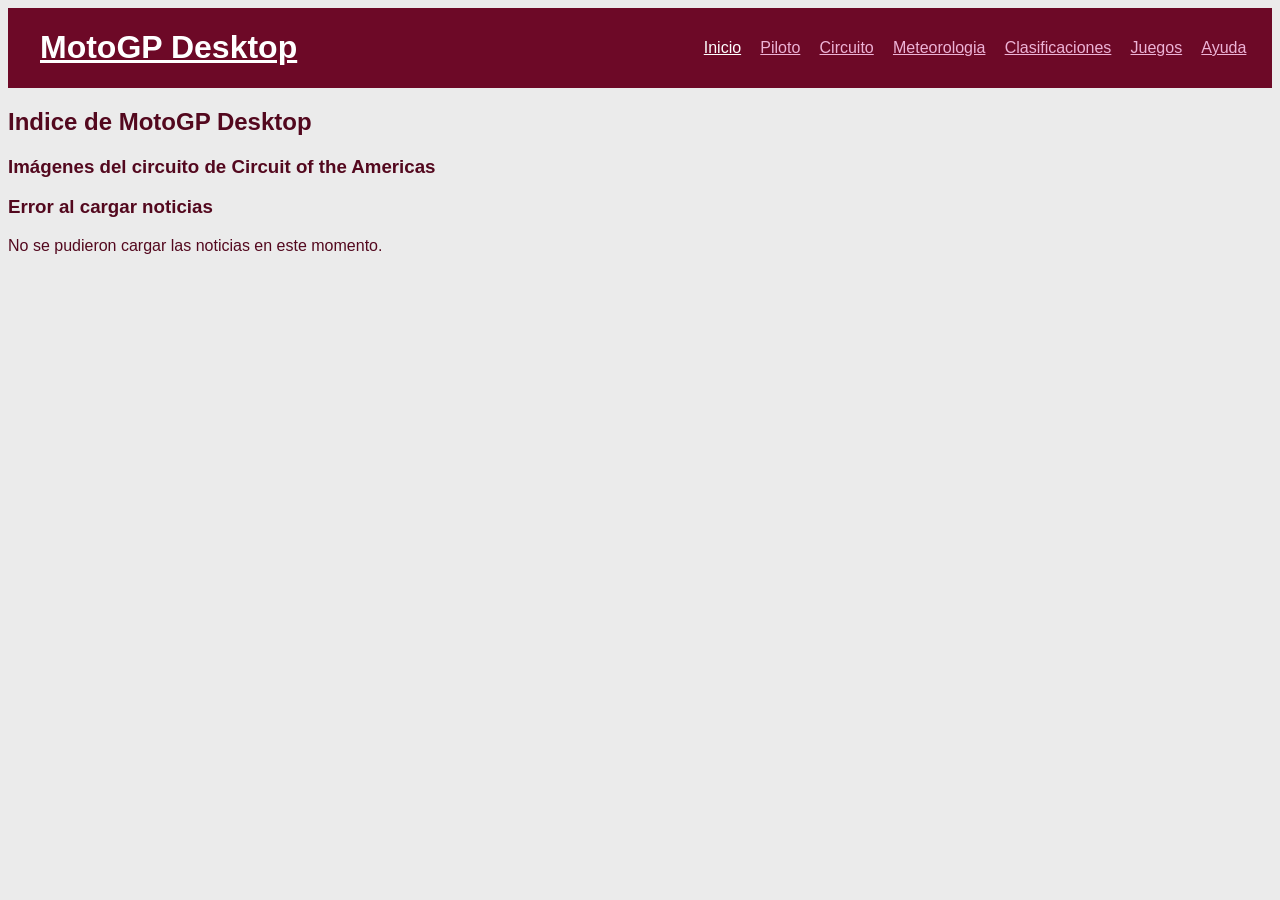
<file: index.html>
<!DOCTYPE HTML>
<html lang="es">
<head>
	<meta name="author" content="Sergio Fernandez-Miranda Longo" />
	<meta name="description" content="Indice de la pagina de MotoGP" />
	<meta name="keywords" content="MotoGP, indice, index" />
	<meta name="viewport" content="width=device-width, initial-scale=1.0" />

	<meta charset="UTF-8" />
	<title>MotoGP-Indice</title>
	<link rel="icon" type="image/x-icon" href="multimedia/favicon.ico"/>
	<link rel="stylesheet" type="text/css" href="estilo/estilo.css" />
	<link rel="stylesheet" type="text/css" href="estilo/layout.css"/>
</head>

<body>
	<header>
		<h1><a href="index.html">MotoGP Desktop</a></h1>
		<nav>
			<a class="highlight" href="index.html">Inicio</a>
			<a href="piloto.html">Piloto</a>
			<a href="circuito.html">Circuito</a>
			<a href="meteorologia.html">Meteorologia</a>
			<a href="clasificaciones.php">Clasificaciones</a>
			<a href="juegos.html">Juegos</a>
			<a href="ayuda.html">Ayuda</a>
		</nav>
	</header>

	<main>
		<h2>Indice de MotoGP Desktop</h2>

		<!-- Carrusel de imágenes -->
		<article>
			<h3>Imágenes del circuito de Circuit of the Americas</h3>
		</article>

		<!-- Sección de noticias -->
		<section>
			<h3>Cargando noticias...</h3>
		</section>
	</main>

	<script src="https://code.jquery.com/jquery-3.7.1.min.js"></script>
	<script src="js/carrusel.js"></script>
	<script src="js/noticias.js"></script>

<script>
	// Carrusel de imágenes
	const carrusel = new Carrusel("Circuit of the Americas");

	carrusel.getFotografias().then(data => {
		carrusel.procesarJSONFotografias(data);
		const article = carrusel.mostrarFotografias();
		document.querySelector("main > article").replaceWith(article);
	}).catch(error => {
		console.error("Error al cargar el carrusel:", error);
	});

	// Noticias sobre MotoGP
	const noticias = new Noticias();

	noticias.buscar()
		.then(data => {
			noticias.procesarInformacion(data);
			const $seccionNoticias = noticias.mostrarNoticias();
			$("main > section").replaceWith($seccionNoticias);
		})
		.catch(error => {
			console.error("Error al cargar noticias:", error);
			$("main > section").html("<h3>Error al cargar noticias</h3><p>No se pudieron cargar las noticias en este momento.</p>");
		});
</script>


</body>
</html>
</file>
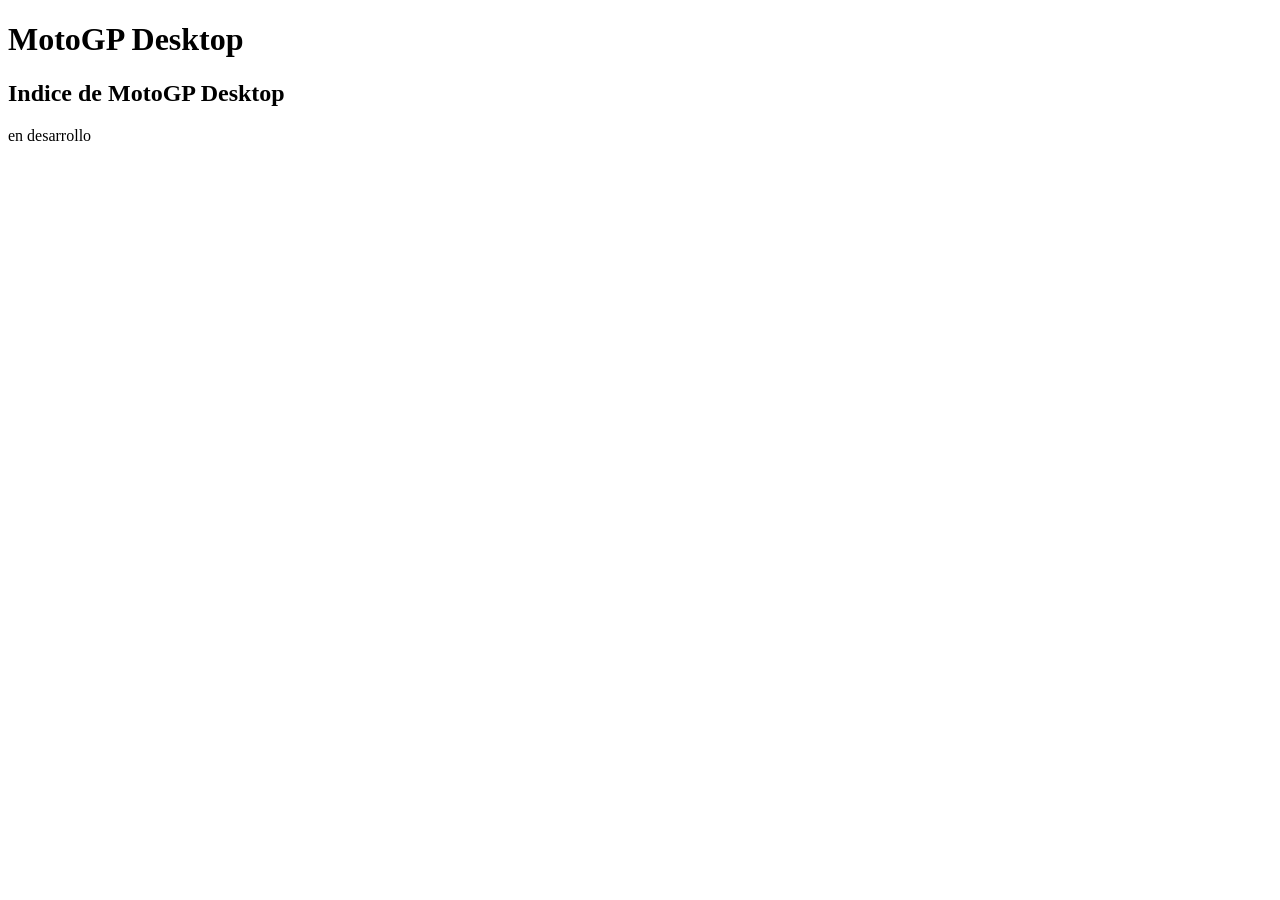
<file: sesion1/index.html>
<!DOCTYPE HTML>

<html lang="es">
<head>
	<meta name ="author" content ="Sergio Fernandez-Miranda Longo" />
	<meta name ="description" content ="Indice de la pagina de MotoGP" />
	<meta name ="keywords" content ="MotoGP, indice, index" />
	<meta name ="viewport" content ="width=device-width, initial-scale=1.0" />


    <!-- Datos que describen el documento -->
    <meta charset="UTF-8" />
    <title>MotoGP-Indice</title>
	<link rel="stylesheet" type="text/css" href="estilo/estilo.css" />
</head>

<body>
    <!-- Datos con el contenidos que aparece en el navegador -->
    <h1>MotoGP Desktop</h1>
	<h2>Indice de MotoGP Desktop</h2>
    <p>en desarrollo </p>
</body>
</html>
</file>
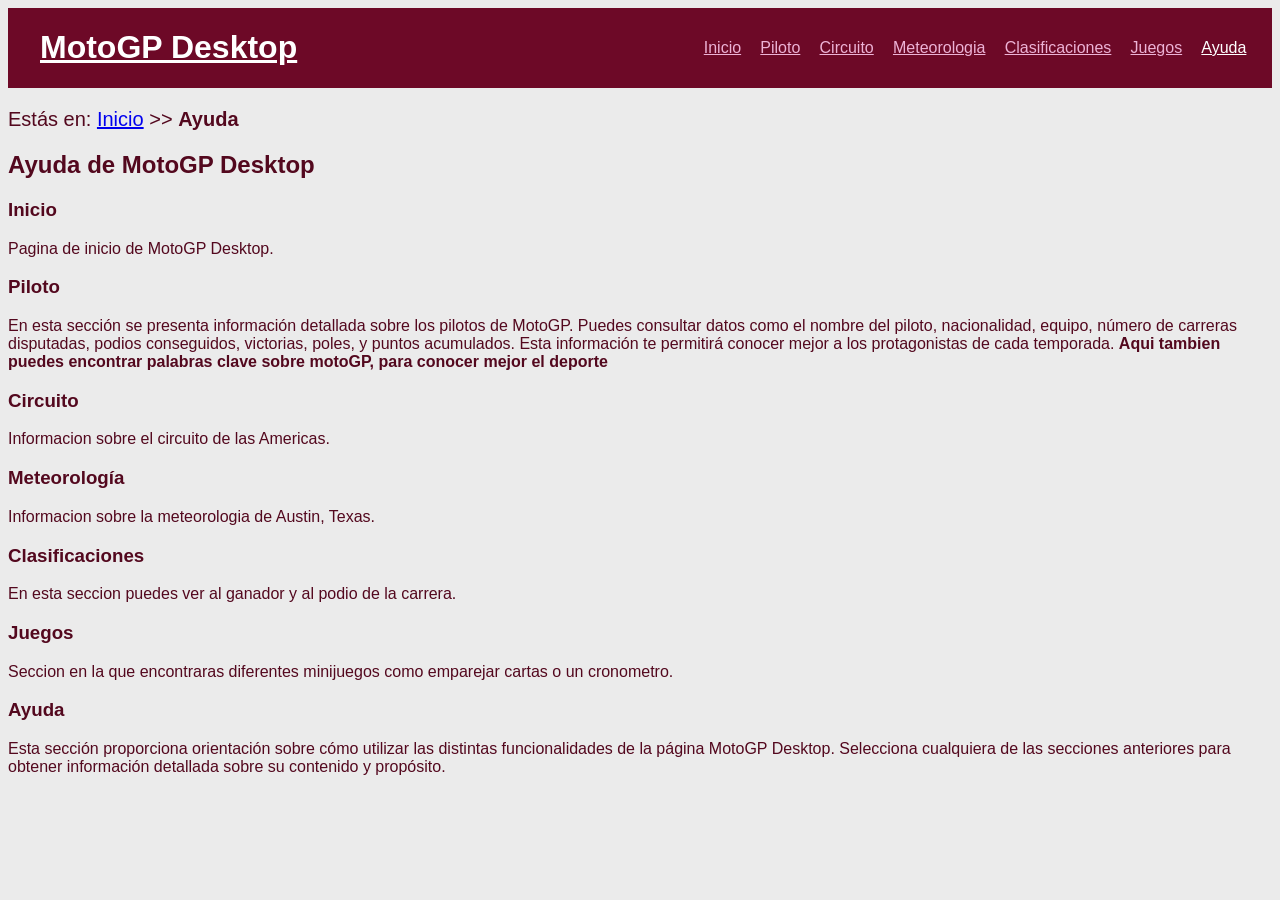
<file: ayuda.html>
<!DOCTYPE HTML>

<html lang="es">
<head>
	<meta name ="author" content ="Sergio Fernandez-Miranda Longo" />
	<meta name ="description" content ="Ayuda de la pagina de MotoGP" />
	<meta name ="keywords" content ="MotoGP, ayuda, help" />
	<meta name ="viewport" content ="width=device-width, initial-scale=1.0" />


    <!-- Datos que describen el documento -->
    <meta charset="UTF-8" />
    <title>MotoGP-Ayuda</title>
	<link rel="icon" type="image/x-icon" href="multimedia/favicon.ico">
	<link rel="stylesheet" type="text/css" href="estilo/estilo.css" />
	<link rel="stylesheet" type="text/css" href="estilo/layout.css"/>
</head>

<body>
    <!-- Datos con el contenidos que aparece en el navegador -->
    <header>
	<h1><a href="index.html">MotoGP Desktop</a></h1>
	
		<nav>
			<a href="index.html" title="Inicio de la pagina de MotoGP">Inicio</a>
			<a href="piloto.html" title="Información del piloto">Piloto</a>
			<a href="circuito.html" title="Información de los circuitos">Circuito</a>
			<a href="meteorologia.html" title="Información del tiempo">Meteorologia</a>
			<a href="clasificaciones.php" title="Información de la clasificacion">Clasificaciones</a>
			<a href="juegos.html" title="Información de los juegos">Juegos</a>
			<a class="highlight" href="ayuda.html" title="Ayuda">Ayuda</a>
		</nav>
	</header>

	<nav>
		<p>Estás en: 
		<a href="index.html">Inicio</a> &gt;&gt;
		<span><strong>Ayuda</strong></span>
		</p>
  	</nav>

	  <main>
		<h2>Ayuda de MotoGP Desktop</h2>

		<section>
			<h3>Inicio</h3>
			<p>Pagina de inicio de MotoGP Desktop.</p>
		</section>

		<section>
			<h3>Piloto</h3>
			<p>En esta sección se presenta información detallada sobre los pilotos de MotoGP. Puedes consultar 
			datos como el nombre del piloto, nacionalidad, equipo, número de carreras disputadas, podios conseguidos, 
			victorias, poles, y puntos acumulados. Esta información te permitirá conocer mejor a los protagonistas 
			de cada temporada. <strong>Aqui tambien puedes encontrar palabras clave sobre motoGP, para conocer mejor
			el deporte</strong>
			</p>
		</section>

		<section>
			<h3>Circuito</h3>
			<p>Informacion sobre el circuito de las Americas.</p>
		</section>

		<section>
			<h3>Meteorología</h3>
			<p>Informacion sobre la meteorologia de Austin, Texas.</p>
		</section>

		<section>
			<h3>Clasificaciones</h3>
			<p>En esta seccion puedes ver al ganador y al podio de la carrera.</p>
		</section>

		<section>
			<h3>Juegos</h3>
			<p>Seccion en la que encontraras diferentes minijuegos como emparejar cartas o un cronometro.</p>
		</section>

		<section>
			<h3>Ayuda</h3>
			<p>Esta sección proporciona orientación sobre cómo utilizar las distintas funcionalidades de la página MotoGP Desktop. 
			Selecciona cualquiera de las secciones anteriores para obtener información detallada sobre su contenido y propósito.</p>
		</section>
	</main>
</body>
</html>
</file>
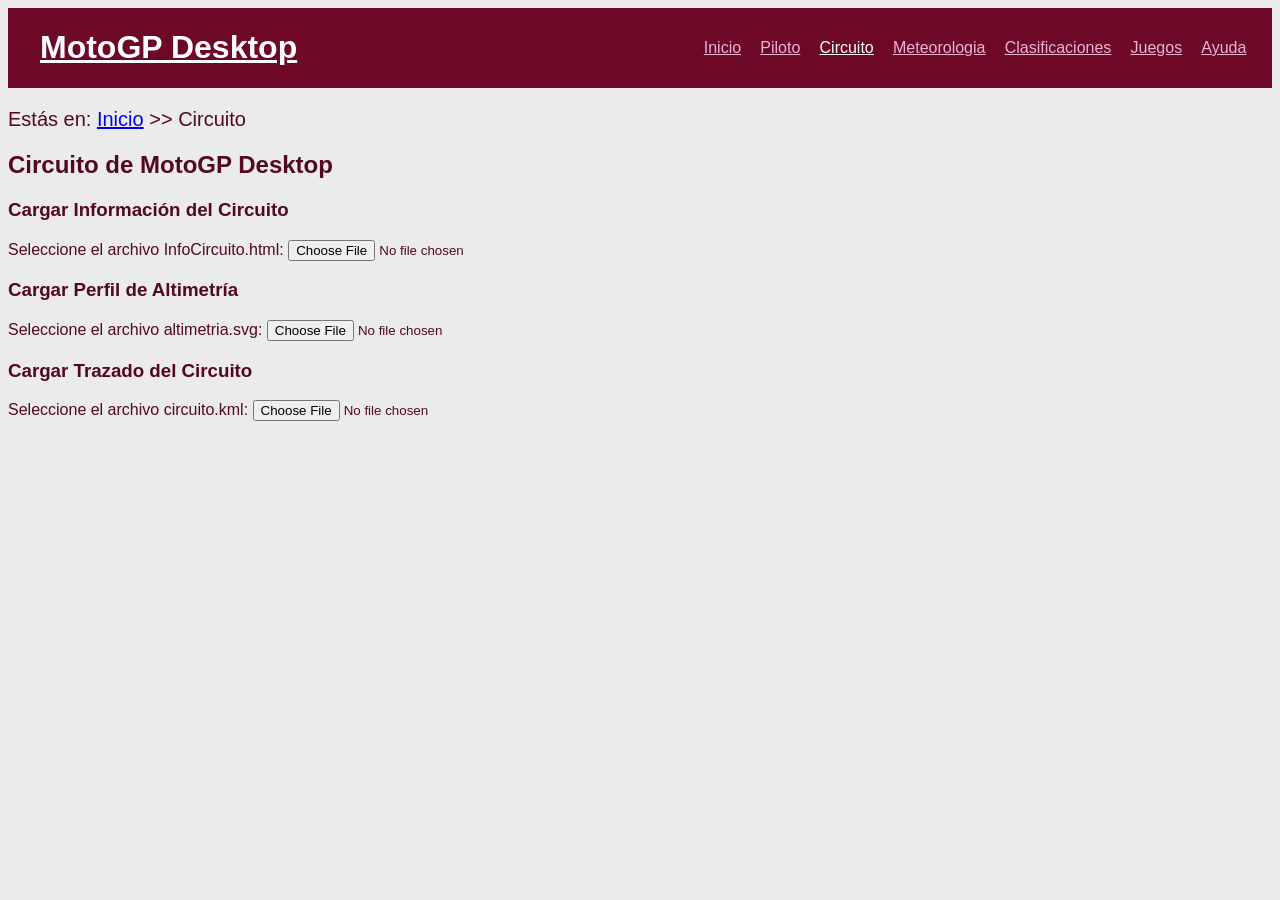
<file: circuito.html>
<!DOCTYPE html>
<html lang="es">
<head>
	<meta charset="UTF-8" />
	<meta name="author" content="Sergio Fernandez-Miranda Longo" />
	<meta name="description" content="Circuitos de la pagina de MotoGP" />
	<meta name="keywords" content="MotoGP, circuitos, circuits" />
	<meta name="viewport" content="width=device-width, initial-scale=1.0" />
	<title>MotoGP-Circuito</title>
	<link rel="icon" type="image/x-icon" href="multimedia/favicon.ico" />
	<link rel="stylesheet" type="text/css" href="estilo/estilo.css" />
	<link rel="stylesheet" type="text/css" href="estilo/layout.css" />
	<link href="https://api.mapbox.com/mapbox-gl-js/v3.0.1/mapbox-gl.css" rel="stylesheet" />
	<script src="https://api.mapbox.com/mapbox-gl-js/v3.0.1/mapbox-gl.js"></script>
	<script src="js/circuito.js"></script>
</head>

<body>
	<header>
		<h1><a href="index.html">MotoGP Desktop</a></h1>
		
		<nav>
			<a href="index.html" title="Inicio de la pagina de MotoGP">Inicio</a>
			<a href="piloto.html" title="Información del piloto">Piloto</a>
			<a class="highlight" href="circuito.html" title="Información de los circuitos">Circuito</a>
			<a href="meteorologia.html" title="Información del tiempo">Meteorologia</a>
			<a href="clasificaciones.php" title="Información de la clasificacion">Clasificaciones</a>
			<a href="juegos.html" title="Información de los juegos">Juegos</a>
			<a href="ayuda.html" title="Ayuda">Ayuda</a>
		</nav>
	</header>

	<nav>
		<p>Estás en: 
		<a href="index.html">Inicio</a> &gt;&gt;
		<span>Circuito</span>
		</p>
	</nav>

	<main>
		<h2>Circuito de MotoGP Desktop</h2>
		
	</main>
</body>
</html>
</file>
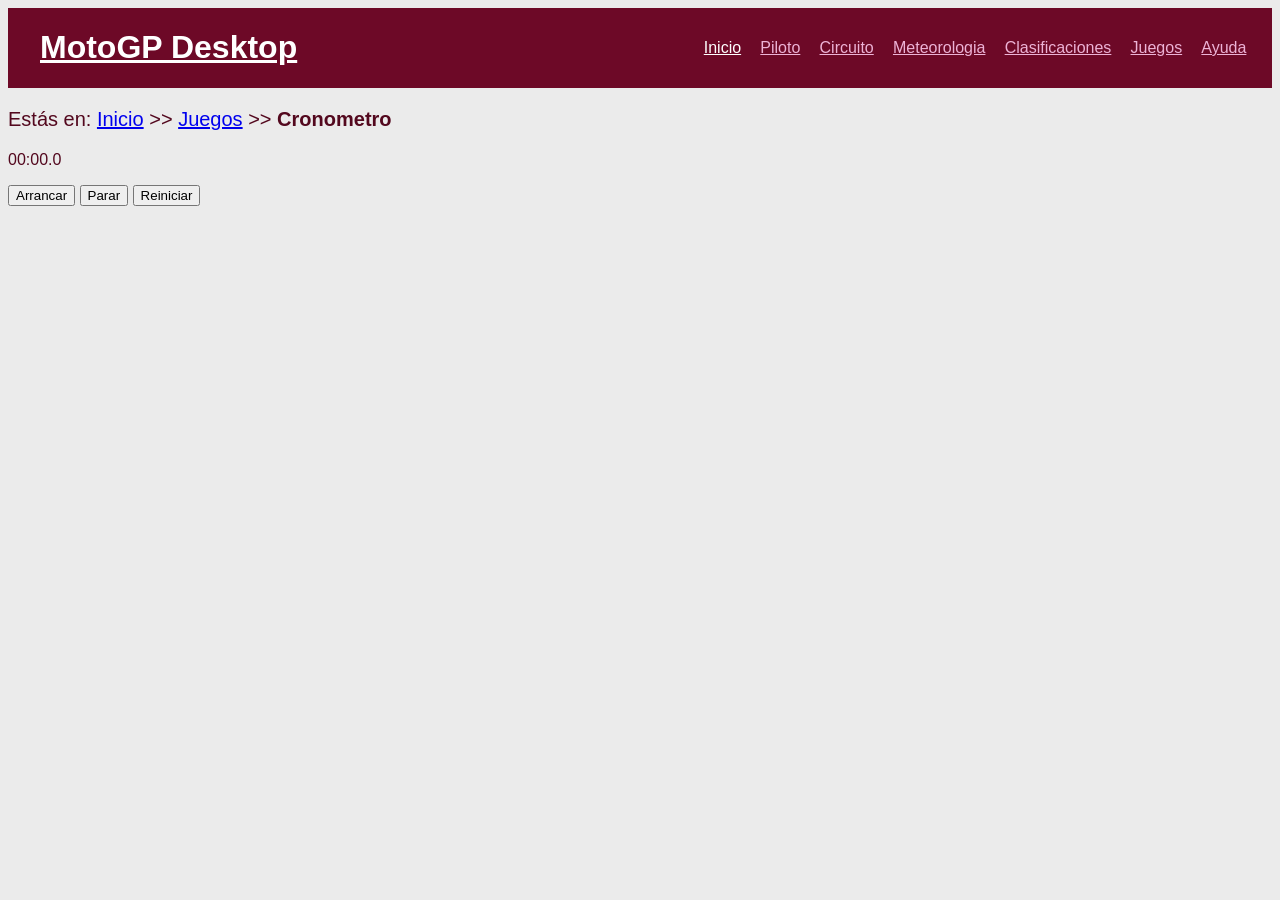
<file: cronometro.html>
<!DOCTYPE HTML>

<html lang="es">
<head>
	<meta name ="author" content ="Sergio Fernandez-Miranda Longo" />
	<meta name ="description" content ="Indice de la pagina de MotoGP" />
	<meta name ="keywords" content ="MotoGP, indice, index" />
	<meta name ="viewport" content ="width=device-width, initial-scale=1.0" />


    <!-- Datos que describen el documento -->
    <meta charset="UTF-8" />
    <title>MotoGP-Indice</title>
	<link rel="icon" type="image/x-icon" href="multimedia/favicon.ico"/>
	<link rel="stylesheet" type="text/css" href="estilo/estilo.css" />
	<link rel="stylesheet" type="text/css" href="estilo/layout.css"/>

    <script src="js/cronometro.js"></script>
</head>

<body>
    <!-- Datos con el contenidos que aparece en el navegador -->
	 <header>
    <h1><a href="index.html">MotoGP Desktop</a></h1>
		<nav>
			<a class="highlight" href="index.html" title="Inicio de la pagina de MotoGP">Inicio</a>
			<a href="piloto.html" title="Información del piloto">Piloto</a>
			<a href="circuito.html" title="Información de los circuitos">Circuito</a>
			<a href="meteorologia.html" title="Información del tiempo">Meteorologia</a>
			<a href="clasificaciones.php" title="Información de la clasificacion">Clasificaciones</a>
			<a href="juegos.html" title="Información de los juegos">Juegos</a>
			<a href="ayuda.html" title="Ayuda">Ayuda</a>
		</nav>
	</header>

    <nav>
		<p>Estás en: 
		<a href="index.html">Inicio</a> &gt;&gt;
        <a href="juegos.html">Juegos</a> &gt;&gt;
		<span><strong>Cronometro</strong></span>
		</p>
  	</nav>

    <main>
        <p>00:00.0</p>

        <button onclick="cronometro.arrancar()">Arrancar</button>
		<button onclick="cronometro.parar()">Parar</button>
		<button onclick="cronometro.reiniciar()">Reiniciar</button>
    </main>

    <script>
		
		const cronometro = new Cronometro();

    </script>
</body>

</html>
</file>
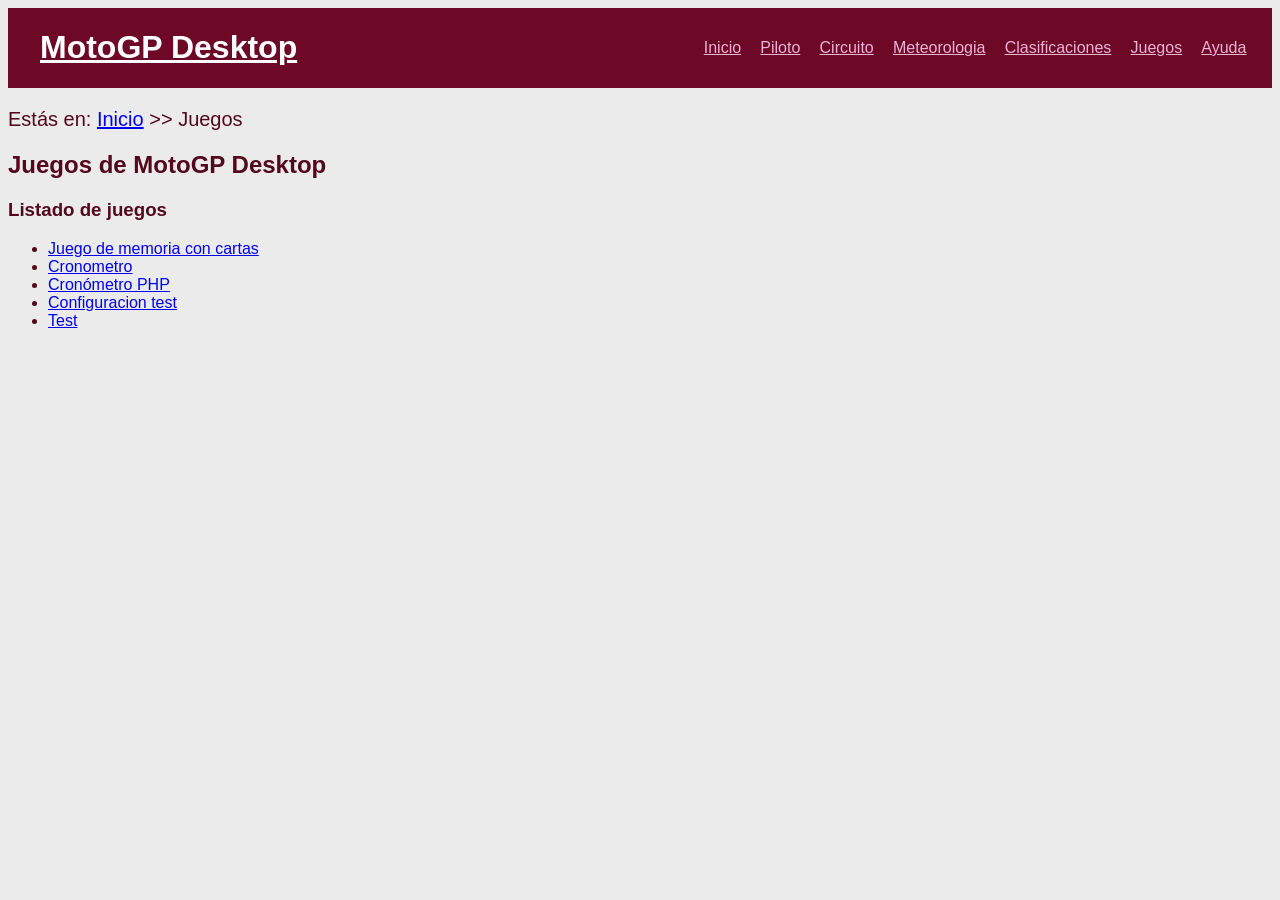
<file: juegos.html>
<!DOCTYPE HTML>

<html lang="es">
<head>
	<meta name="author" content="Sergio Fernandez-Miranda Longo" />
	<meta name="description" content="Juegos de la pagina de MotoGP" />
	<meta name="keywords" content="MotoGP, juegos, games" />
	<meta name="viewport" content="width=device-width, initial-scale=1.0" />

    <!-- Datos que describen el documento -->
    <meta charset="UTF-8" />
    <title>MotoGP-Juegos</title>
	<link rel="icon" type="image/x-icon" href="multimedia/favicon.ico" />
	<link rel="stylesheet" type="text/css" href="estilo/estilo.css" />
	<link rel="stylesheet" type="text/css" href="estilo/layout.css" />
</head>

<body>
    <!-- Datos con el contenidos que aparece en el navegador -->
	<header>
		<h1><a href="index.html">MotoGP Desktop</a></h1>
		<nav>
			<a href="index.html" title="Inicio de la pagina de MotoGP">Inicio</a>
			<a href="piloto.html" title="Información del piloto">Piloto</a>
			<a href="circuito.html" title="Información de los circuitos">Circuito</a>
			<a href="meteorologia.html" title="Información del tiempo">Meteorologia</a>
			<a href="clasificaciones.php" title="Información de la clasificacion">Clasificaciones</a>
			<a href="juegos.html" title="Información de los juegos">Juegos</a>
			<a href="ayuda.html" title="Ayuda">Ayuda</a>
		</nav>
	</header>

	<nav>
		<p>Estás en: 
			<a href="index.html">Inicio</a> &gt;&gt;
			<span>Juegos</span>
		</p>
	</nav>

	<h2>Juegos de MotoGP Desktop</h2>
	<section>
		<h3>Listado de juegos</h3>
		<ul>
			<li><a href="memoria.html" title="Juego de memoria con cartas">Juego de memoria con cartas</a></li>
			<li><a href="cronometro.html" title="Cronometro">Cronometro</a></li>
			<li><a href="cronometroPage.php" title="Cronometro PHP">Cronómetro PHP</a></li>
			<li><a href="php/configuracionTest.php" title="Configuracion test">Configuracion test</a></li>
			<li><a href="php/pruebaUsabilidad.php" target="_blank" title="Test de usabilidad">Test</a></li>
		</ul>
	</section>

</body>
</html>
</file>
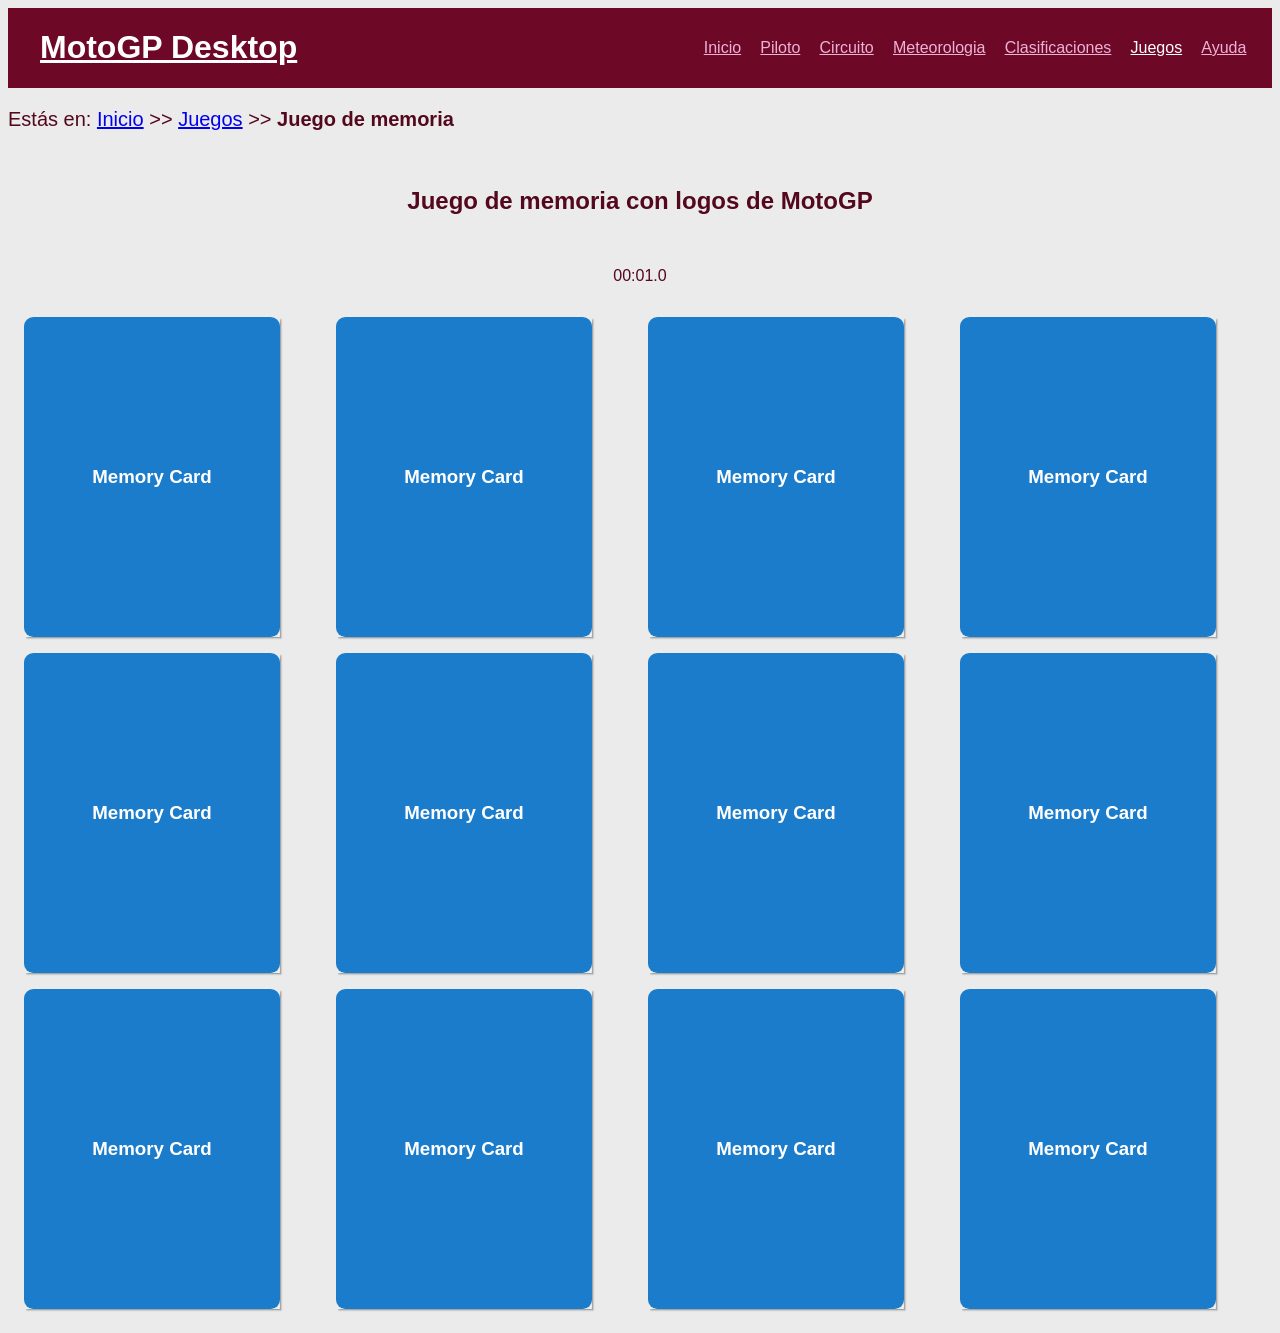
<file: memoria.html>
<!DOCTYPE html>
<html lang="es">
<head>
	<meta name="author" content="Sergio Fernandez-Miranda Longo" />
	<meta name="description" content="Juegos de la pagina de MotoGP" />
	<meta name="keywords" content="MotoGP, juegos, games" />
	<meta name="viewport" content="width=device-width, initial-scale=1.0" />

    <meta charset="UTF-8" />
    <title>MotoGP-Juegos</title>
	<link rel="icon" type="image/x-icon" href="multimedia/favicon.ico">
	<link rel="stylesheet" type="text/css" href="estilo/estilo.css" />
	<link rel="stylesheet" type="text/css" href="estilo/layout.css"/>
    <link rel="stylesheet" type="text/css" href="estilo/cards.css"/>
	<link rel="stylesheet" type="text/css" href="estilo/layout-cards.css" />
</head>

<body>
	 <header>
        <h1><a href="index.html">MotoGP Desktop</a></h1>
            <nav>
                <a href="index.html" title="Inicio de la pagina de MotoGP">Inicio</a>
                <a href="piloto.html" title="Información del piloto">Piloto</a>
                <a href="circuito.html" title="Información de los circuitos">Circuito</a>
                <a href="meteorologia.html" title="Información del tiempo">Meteorologia</a>
                <a href="clasificaciones.php" title="Información de la clasificacion">Clasificaciones</a>
                <a class="highlight" href="juegos.html" title="Información de los juegos">Juegos</a>
                <a href="ayuda.html" title="Ayuda">Ayuda</a>
            </nav>
    </header>

    <nav>
		<p>Estás en: 
		<a href="index.html">Inicio</a> &gt;&gt;
        <a href="juegos.html">Juegos</a> &gt;&gt;
		<span><strong>Juego de memoria</strong></span>
		</p>
  	</nav>

   <main>
        <h2>Juego de memoria con logos de MotoGP</h2>

        <p>00:00.0</p>

        <!-- Honda (x2) -->
        <article>
            <h3 lang="en">Memory Card</h3>
            <img src="multimedia/logos/honda.svg" alt="Logo-Honda">
        </article>
        <article>
            <h3 lang="en">Memory Card</h3>
            <img src="multimedia/logos/honda.svg" alt="Logo-Honda">
        </article>

        <!-- Yamaha (x2) -->
        <article>
            <h3 lang="en">Memory Card</h3>
            <img src="multimedia/logos/yamaha.svg" alt="Logo-Yamaha">
        </article>
        <article>
            <h3 lang="en">Memory Card</h3>
            <img src="multimedia/logos/yamaha.svg" alt="Logo-Yamaha">
        </article>

        <!-- Ducati (x2) -->
        <article>
            <h3 lang="en">Memory Card</h3>
            <img src="multimedia/logos/ducati.svg" alt="Logo-Ducati">
        </article>
        <article>
            <h3 lang="en">Memory Card</h3>
            <img src="multimedia/logos/ducati.svg" alt="Logo-Ducati">
        </article>

        <!-- KTM (x2) -->
        <article>
            <h3 lang="en">Memory Card</h3>
            <img src="multimedia/logos/ktm.svg" alt="Logo-KTM">
        </article>
        <article>
            <h3 lang="en">Memory Card</h3>
            <img src="multimedia/logos/ktm.svg" alt="Logo-KTM">
        </article>

        <!-- Aprilia (x2) -->
        <article>
            <h3 lang="en">Memory Card</h3>
            <img src="multimedia/logos/aprilia.svg" alt="Logo-Aprilia">
        </article>
        <article>
            <h3 lang="en">Memory Card</h3>
            <img src="multimedia/logos/aprilia.svg" alt="Logo-Aprilia">
        </article>

        <!-- MotoGP (x2) -->
        <article>
            <h3 lang="en">Memory Card</h3>
            <img src="multimedia/logos/motogp.svg" alt="Logo-MotoGP">
        </article>
        <article>
            <h3 lang="en">Memory Card</h3>
            <img src="multimedia/logos/motogp.svg" alt="Logo-MotoGP">
        </article>

    </main>

    <script src="js/cronometro.js"></script>
    <script src="js/memoria.js"></script>
   
</body>
</html>
</file>
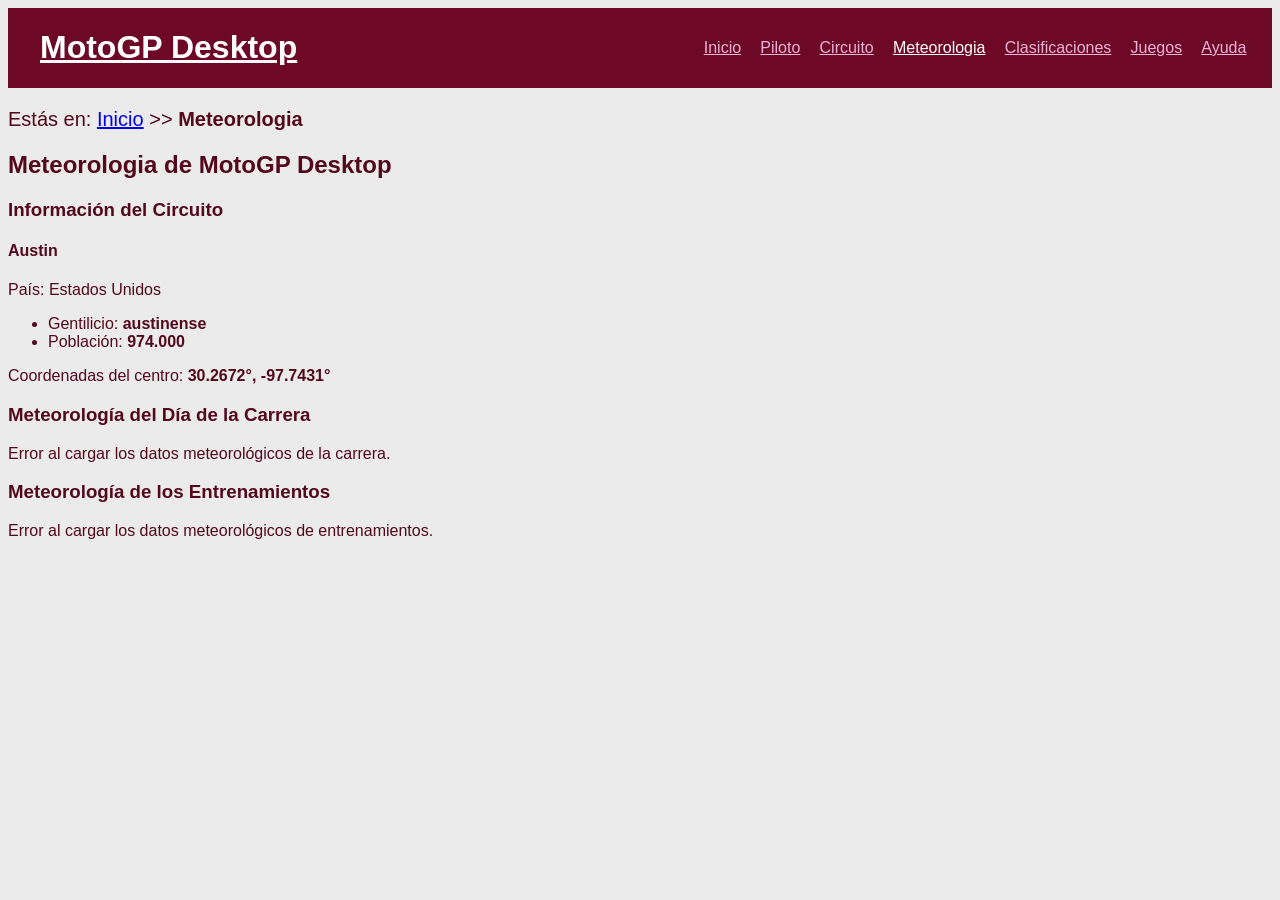
<file: meteorologia.html>
<!DOCTYPE HTML>

<html lang="es">
<head>

	<meta name="author" content="Sergio Fernandez-Miranda Longo" />
	<meta name="description" content="Meteorologia de la pagina de MotoGP" />
	<meta name="keywords" content="MotoGP, meteorologia, meteorology" />
	<meta name="viewport" content="width=device-width, initial-scale=1.0" />

    <!-- Datos que describen el documento -->
    <meta charset="UTF-8" />
    <title>MotoGP-Meteorologia</title>
	<link rel="icon" type="image/x-icon" href="multimedia/favicon.ico" />
	<link rel="stylesheet" type="text/css" href="estilo/estilo.css" />
	<link rel="stylesheet" type="text/css" href="estilo/layout.css" />

	<!-- jQuery Core 3.7.1 (Tarea 2) -->
	<script src="https://code.jquery.com/jquery-3.7.1.min.js"></script>
	<script src="js/ciudad.js"></script>
</head>

<body>
    <!-- Datos con el contenidos que aparece en el navegador -->
	<header>
    	<h1><a href="index.html">MotoGP Desktop</a></h1>
		<nav>
			<a href="index.html" title="Inicio de la pagina de MotoGP">Inicio</a>
			<a href="piloto.html" title="Información del piloto">Piloto</a>
			<a href="circuito.html" title="Información de los circuitos">Circuito</a>
			<a class="highlight" href="meteorologia.html" title="Información del tiempo">Meteorologia</a>
			<a href="clasificaciones.php" title="Información de la clasificacion">Clasificaciones</a>
			<a href="juegos.html" title="Información de los juegos">Juegos</a>
			<a href="ayuda.html" title="Ayuda">Ayuda</a>
		</nav>
	</header>

	<nav>
		<p>Estás en: 
		<a href="index.html">Inicio</a> &gt;&gt;
		<span><strong>Meteorologia</strong></span>
		</p>
  	</nav>
	
	<main>
		<h2>Meteorologia de MotoGP Desktop</h2>

		<!-- Contenedor para información de la ciudad -->
		<section>
			<h3>Información del Circuito</h3>
		</section>

		<!-- Contenedor para datos meteorológicos de la carrera -->
		<section>
			<h3>Meteorología del Día de la Carrera</h3>
		</section>

		<!-- Contenedor para datos meteorológicos de entrenamientos -->
		<section>
			<h3>Meteorología de los Entrenamientos</h3>
		</section>
	</main>
	
	<script>
		const ciudad = new Ciudad("Austin", "Estados Unidos", "austinense");
		ciudad.establecerSecundarios(974000, 30.2672, -97.7431);
	
		// Crear la información de la ciudad usando jQuery
		const $article = $("<article></article>");
	
		const $h4 = $("<h4></h4>").text(ciudad.getNombre());
		$article.append($h4);
	
		const $pPais = $("<p></p>").html("País: " + ciudad.getPais());
		$article.append($pPais);
	
		$article.append(ciudad.infoSecundariaHTML());
		$article.append(ciudad.escribirCoordenadas());
	
		$("main > section:first-of-type").append($article);

		// Obtener datos meteorológicos de la carrera
		// Fecha de ejemplo: GP de las Américas 2024
		ciudad.getMeteorologiaCarrera();

		// Obtener datos meteorológicos de entrenamientos
		// 3 días previos a la carrera
		ciudad.getMeteorologiaEntrenos("2025-03-27", "2025-03-29");
	</script>

	<noscript>
		<p><em>Necesitas activar JavaScript para ver la información de la ciudad.</em></p>
	</noscript>


</body>
</html>
</file>
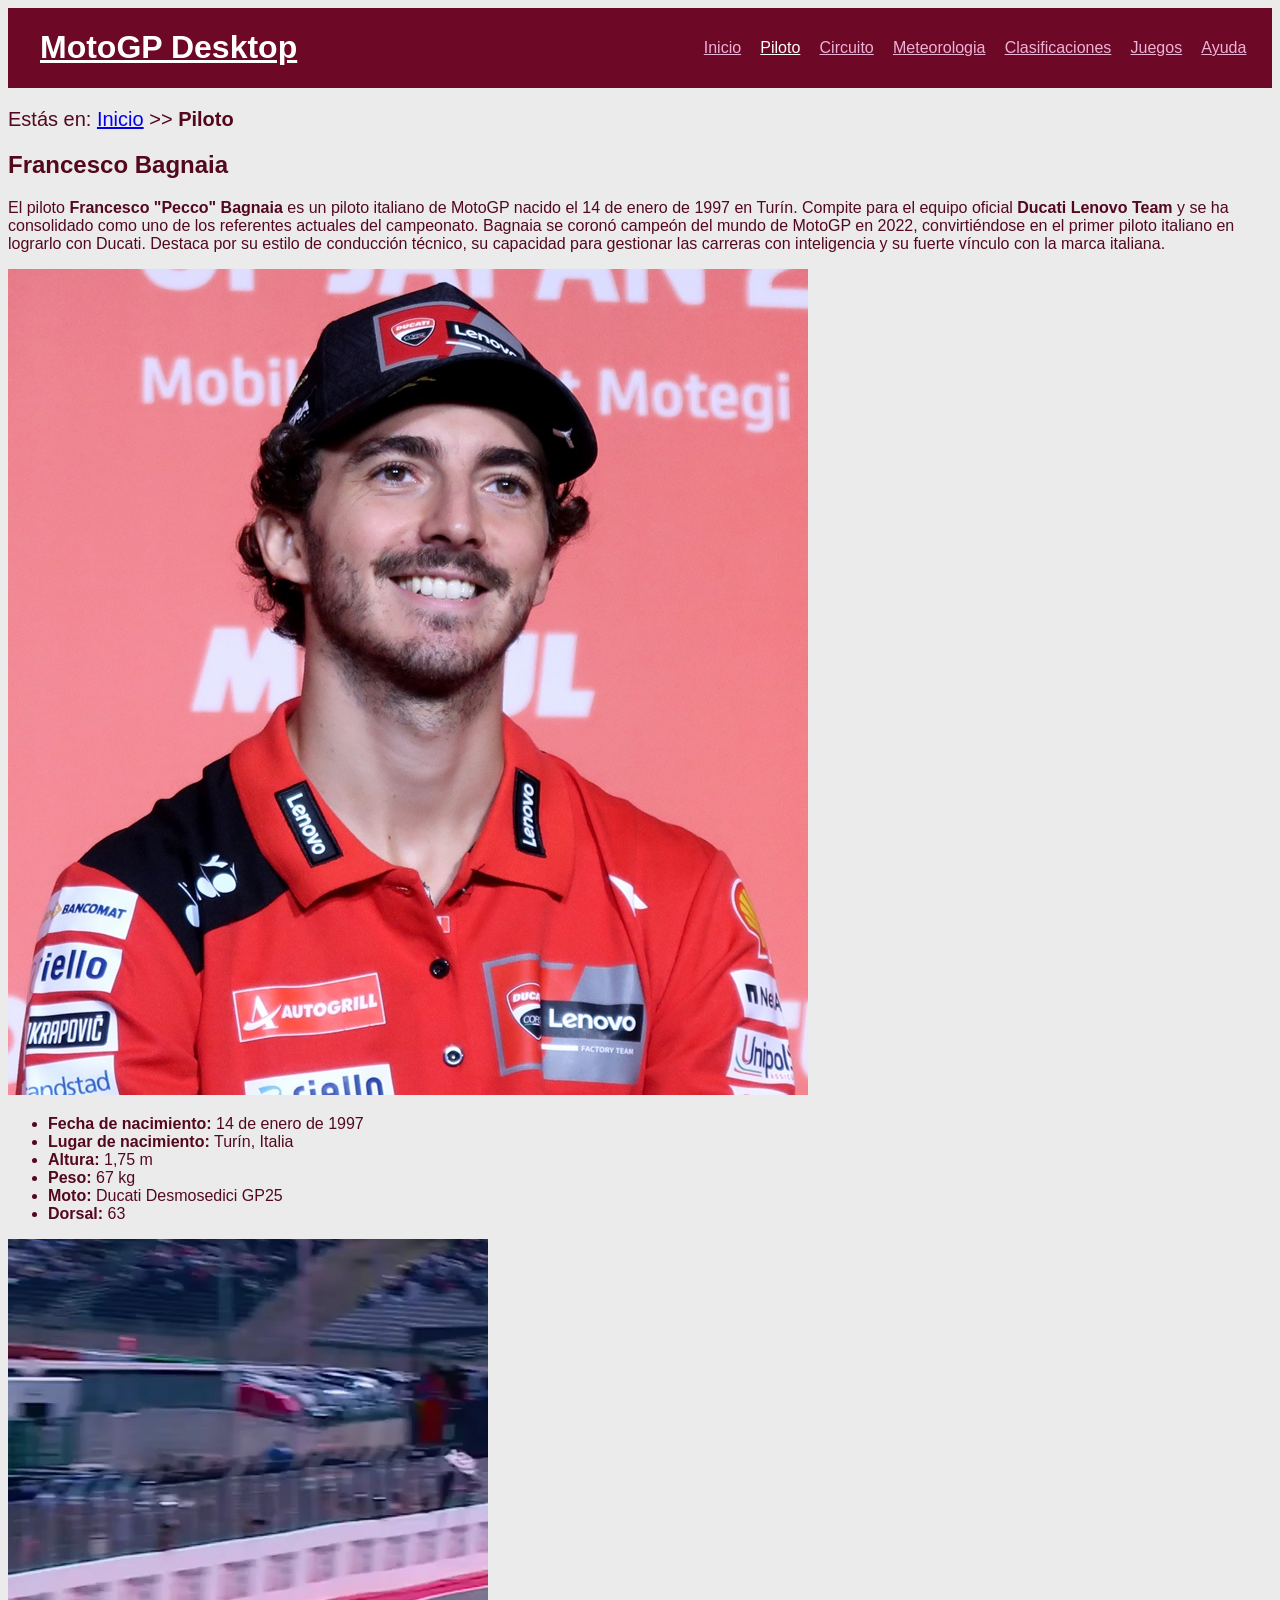
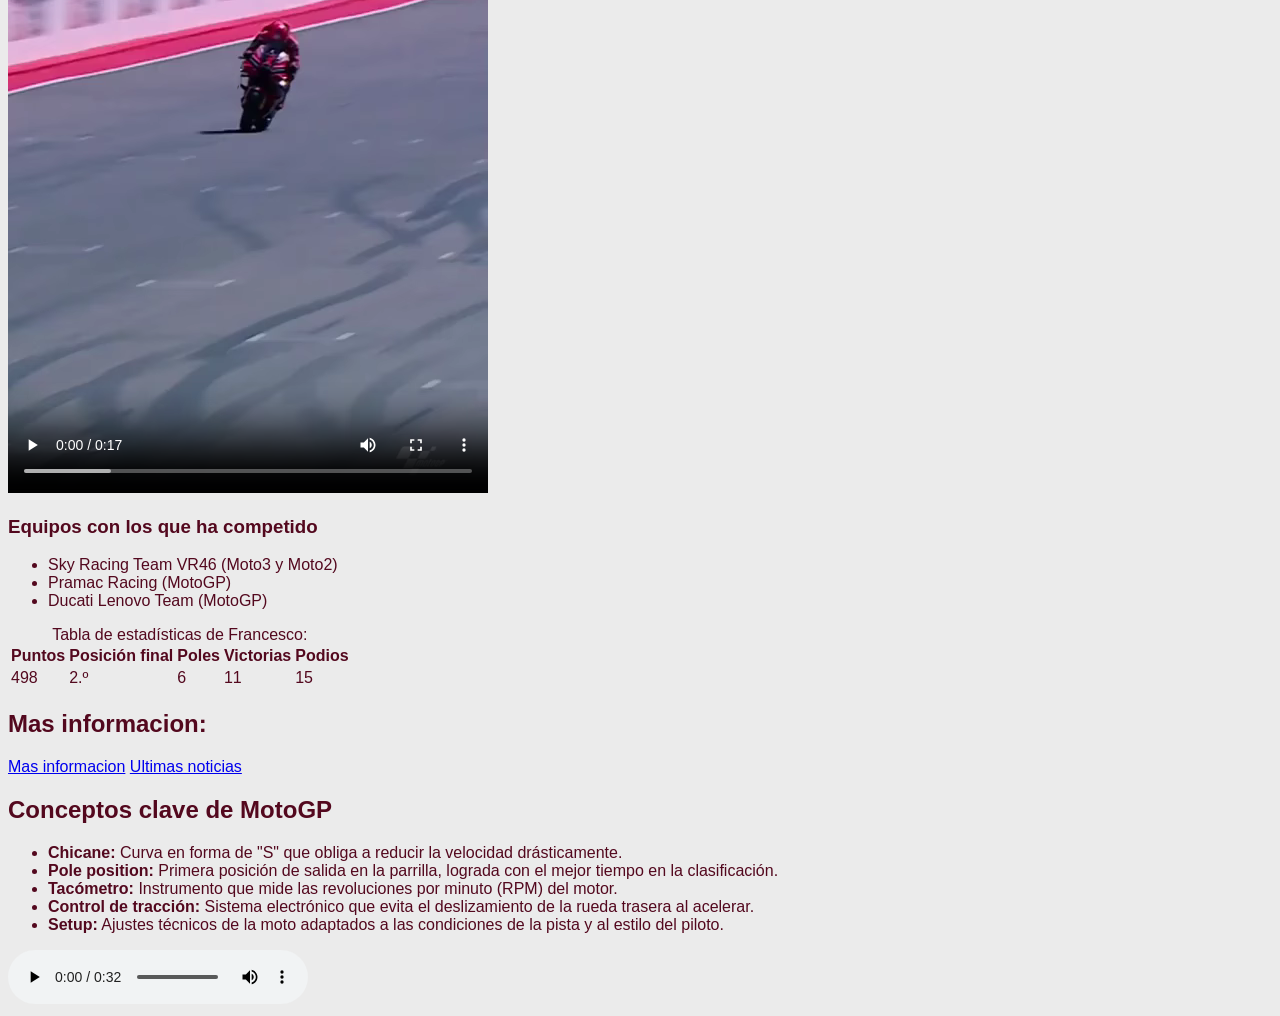
<file: piloto.html>
<!DOCTYPE HTML>

<html lang="es">
<head>
	<meta name ="author" content ="Sergio Fernandez-Miranda Longo" />
	<meta name ="description" content ="documento con la información de uno 
	de los pilotos participantes en el mundial MotoGP de 2025" />
	<meta name ="keywords" content ="MotoGP, piloto, pilot, pilotos, pilots" />
	<meta name ="viewport" content ="width=device-width, initial-scale=1.0" />


    <!-- Datos que describen el documento -->
    <meta charset="UTF-8" />
    <title>MotoGP-Piloto</title>
	<link rel="icon" type="image/x-icon" href="multimedia/favicon.ico">
	<link rel="stylesheet" type="text/css" href="estilo/estilo.css" />
	<link rel="stylesheet" type="text/css" href="estilo/layout.css"/>
</head>

<body>
	<!-- Codigo = 302282 modulo 22 = 2 + 1 = 3 Francesco Bagnaia -->
    <!-- Datos de Francesco -->
	<header>
    	<h1><a href="index.html">MotoGP Desktop</a></h1>
		<nav>
			<a href="index.html" title="Inicio de la pagina de MotoGP">Inicio</a>
			<a class="highlight" href="piloto.html" title="Información del piloto">Piloto</a>
			<a href="circuito.html" title="Información de los circuitos">Circuito</a>
			<a href="meteorologia.html" title="Información del tiempo">Meteorologia</a>
			<a href="clasificaciones.php" title="Información de la clasificacion">Clasificaciones</a>
			<a href="juegos.html" title="Información de los juegos">Juegos</a>
			<a href="ayuda.html" title="Ayuda">Ayuda</a>
		</nav>
	</header>

	<nav>
		<p>Estás en: 
		<a href="index.html">Inicio</a> &gt;&gt;
		<span><strong>Piloto</strong></span>
		</p>
  	</nav>

	<section>
	<h2>Francesco Bagnaia</h2>
	<p>
		El piloto <strong>Francesco "Pecco" Bagnaia</strong> es un piloto italiano de MotoGP nacido el 14 de enero de 1997 en Turín. 
		Compite para el equipo oficial <strong>Ducati Lenovo Team </strong> y se ha consolidado como uno de los referentes actuales del campeonato. 
		Bagnaia se coronó campeón del mundo de MotoGP en 2022, convirtiéndose en el primer piloto italiano en lograrlo con Ducati. 
		Destaca por su estilo de conducción técnico, su capacidad para gestionar las carreras con inteligencia y su fuerte vínculo con la marca italiana.
	</p>

	<picture>
		<source srcset="multimedia/francesco250.jpg" media="(max-width: 465px)">
		<source srcset="multimedia/francesco400.jpg" media="(max-width: 799px)">
		<source srcset="multimedia/francesco800x826.jpg">
		<img src="multimedia/francesco800x826.jpg" alt="Francesco Bagnaia">
	</picture>

	<ul>
		<li><strong>Fecha de nacimiento:</strong> 14 de enero de 1997</li>
		<li><strong>Lugar de nacimiento:</strong> Turín, Italia</li>
		<li><strong>Altura:</strong> 1,75 m</li>
		<li><strong>Peso:</strong> 67 kg</li>
		<li><strong>Moto:</strong> Ducati Desmosedici GP25</li>
		<li><strong>Dorsal:</strong> 63</li>
	</ul>

	<script>
		function fallback(video) {
		  // replace <video> with its contents
		  while (video.hasChildNodes()) {
			if (video.firstChild instanceof HTMLSourceElement)
			  video.removeChild(video.firstChild);
			else
			  video.parentNode.insertBefore(video.firstChild, video);
		  }
		  video.parentNode.removeChild(video);
		}
	   </script>
	   <video controls autoplay>
		<source src='multimedia/video_piloto_mp4.mp4' type='video/mp4; codecs="avc1.42E01E, mp4a.40.2"'>
		<source src='multimedia/video_piloto_webm.webm' type='video/webm; codecs="opus, vorbis"'
				onerror="fallback(parentNode)">
		
	   </video>

	<!-- Lista de equipos con los que ha competido -->
	<h3>Equipos con los que ha competido</h3>
	<ul>
		<li>Sky Racing Team VR46 (Moto3 y Moto2)</li>
		<li>Pramac Racing (MotoGP)</li>
		<li>Ducati Lenovo Team (MotoGP)</li>
	</ul>
	
	
	<!--Tabla de puntos obtenidos, posicion final, poles, victorias y podios-->
	<!--Tabla de puntos obtenidos, posicion final, poles, victorias y podios-->
	<table id="estadisticas">
  	<caption>Tabla de estadísticas de Francesco:</caption>
  	<thead>
    	<tr>
		<th id="puntos" scope="col">Puntos</th>
		<th id="posicion" scope="col">Posición final</th>
		<th id="poles" scope="col">Poles</th>
		<th id="victorias" scope="col">Victorias</th>
		<th id="podios" scope="col">Podios</th>
		</tr>
	</thead>
	<tbody>
		<tr>
		<td headers="puntos">498</td>
		<td headers="posicion">2.º</td>
		<td headers="poles">6</td>
		<td headers="victorias">11</td>
		<td headers="podios">15</td>
		</tr>
	</tbody>
	</table>
	</section>

	<h2>Mas informacion:</h2>
		<p>
			<a href="https://www.motogp.com/es/riders/francesco-bagnaia/66b78301-5826-4986-b11e-fa68a7bd77a7?tab=overview">Mas informacion</a>
			<a href="https://www.estadiodeportivo.com/motor/motogp/pecco-bagnaia-niega-dar-marcha-atras-20250823-508997.html">Ultimas noticias</a>
		</p>

	<!-- Lista de conceptos de MotoGP -->
	 <aside>
	<h2>Conceptos clave de MotoGP</h2>
	<ul>
		<li><strong>Chicane:</strong> Curva en forma de "S" que obliga a reducir la velocidad drásticamente.</li>
		<li><strong>Pole position:</strong> Primera posición de salida en la parrilla, lograda con el mejor tiempo en la clasificación.</li>
		<li><strong>Tacómetro:</strong> Instrumento que mide las revoluciones por minuto (RPM) del motor.</li>
		<li><strong>Control de tracción:</strong> Sistema electrónico que evita el deslizamiento de la rueda trasera al acelerar.</li>
		<li><strong>Setup:</strong> Ajustes técnicos de la moto adaptados a las condiciones de la pista y al estilo del piloto.</li>
	</ul>

	<!-- Audio sobre los conceptos -->
	<audio controls>
		<source src="multimedia/sound.wav" type="audio/wav">
		Your browser does not support the audio element.
	</audio>
	

	</aside>
</body>
</html>
</file>
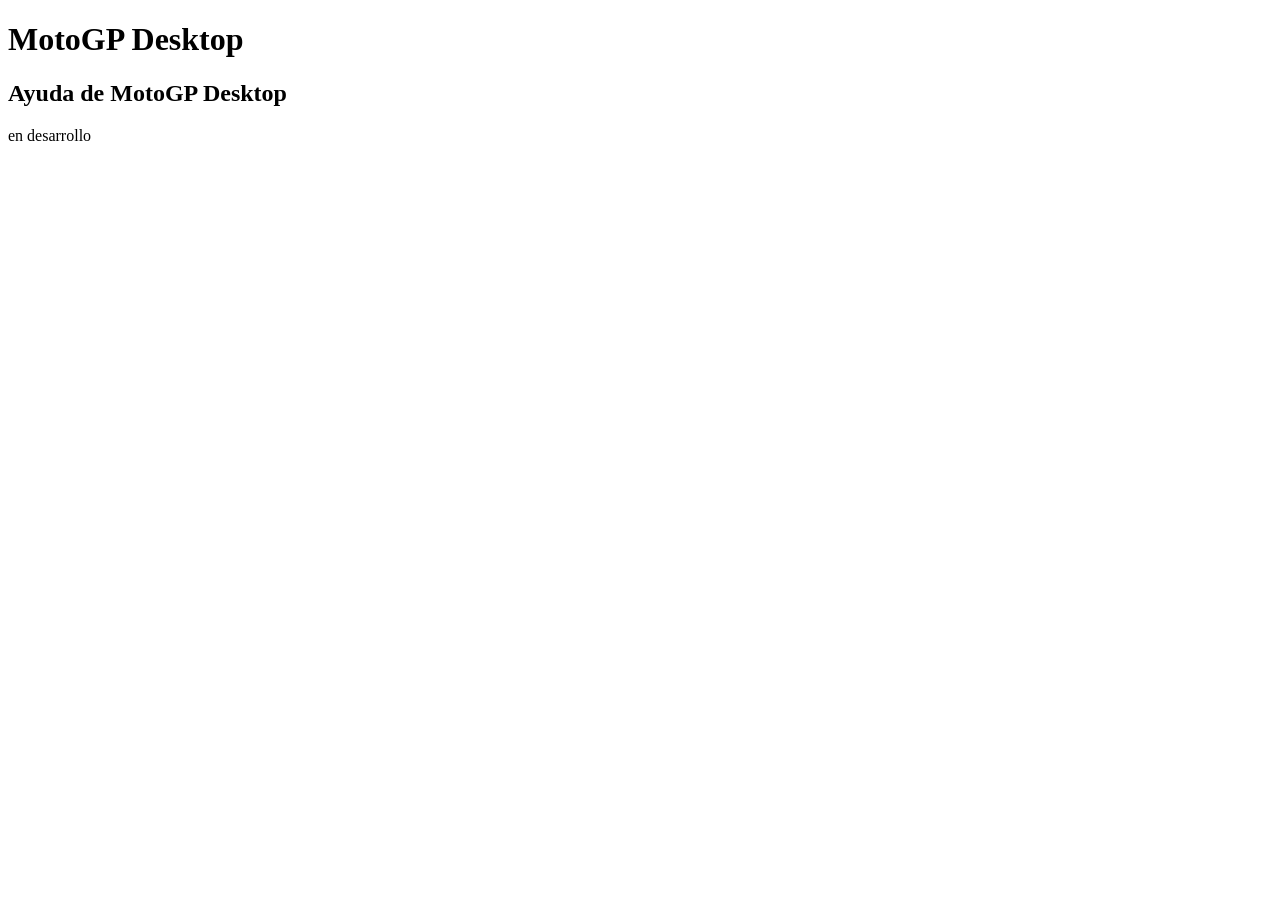
<file: sesion1/ayuda.html>
<!DOCTYPE HTML>

<html lang="es">
<head>
	<meta name ="author" content ="Sergio Fernandez-Miranda Longo" />
	<meta name ="description" content ="Ayuda de la pagina de MotoGP" />
	<meta name ="keywords" content ="MotoGP, ayuda, help" />
	<meta name ="viewport" content ="width=device-width, initial-scale=1.0" />


    <!-- Datos que describen el documento -->
    <meta charset="UTF-8" />
    <title>MotoGP-Ayuda</title>
	<link rel="stylesheet" type="text/css" href="estilo/estilo.css" />
</head>

<body>
    <!-- Datos con el contenidos que aparece en el navegador -->
    <h1>MotoGP Desktop</h1>
	<h2>Ayuda de MotoGP Desktop</h2>
    <p>en desarrollo </p>
</body>
</html>
</file>
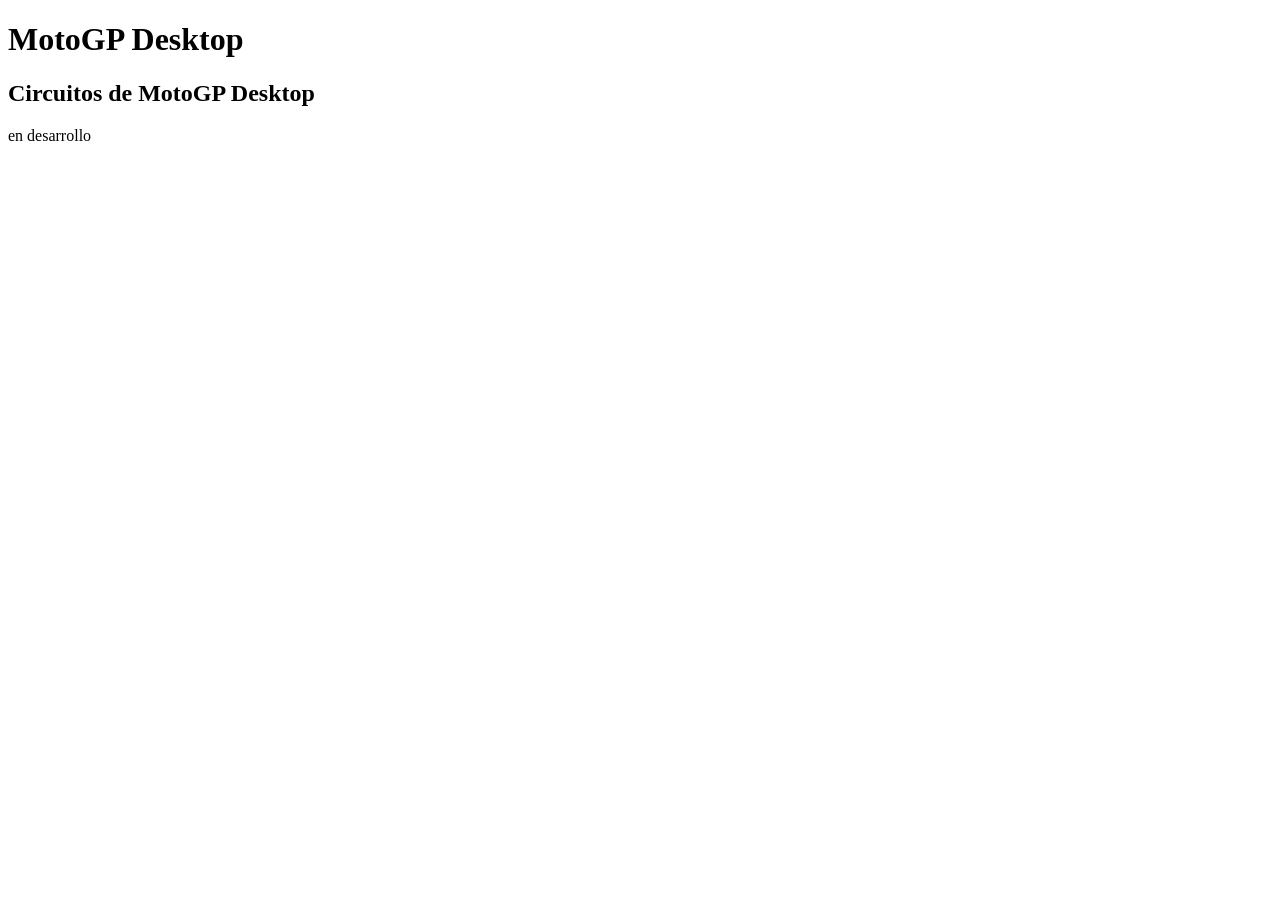
<file: sesion1/circuito.html>
<!DOCTYPE HTML>

<html lang="es">
<head>
	<meta name ="author" content ="Sergio Fernandez-Miranda Longo" />
	<meta name ="description" content ="Circuitos de la pagina de MotoGP" />
	<meta name ="keywords" content ="MotoGP, circuitos, circuits" />
	<meta name ="viewport" content ="width=device-width, initial-scale=1.0" />


    <!-- Datos que describen el documento -->
    <meta charset="UTF-8" />
    <title>MotoGP-Circuito</title>
	<link rel="stylesheet" type="text/css" href="estilo/estilo.css" />
</head>

<body>
    <!-- Datos con el contenidos que aparece en el navegador -->
    <h1>MotoGP Desktop</h1>
	<h2>Circuitos de MotoGP Desktop</h2>
    <p>en desarrollo </p>
</body>
</html>
</file>
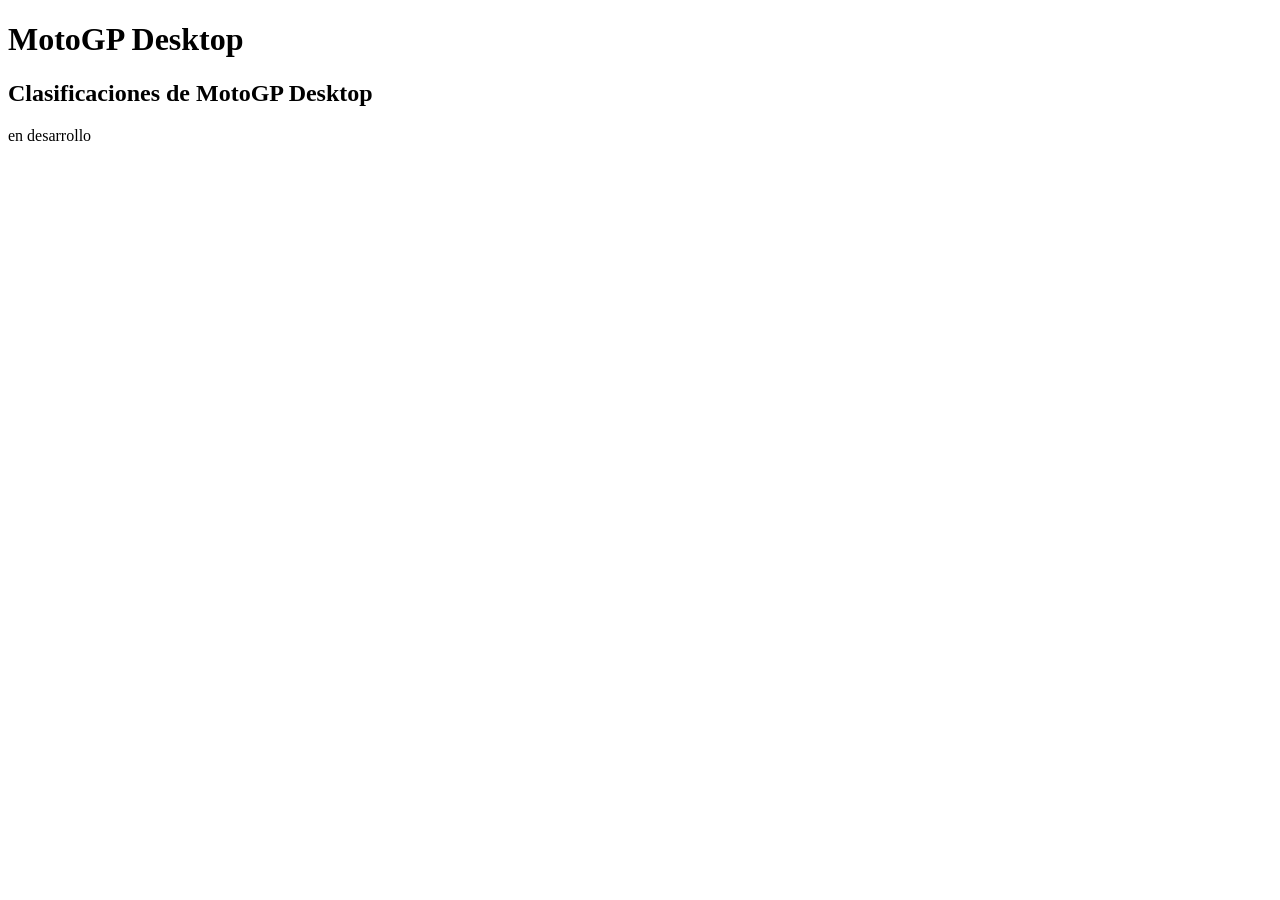
<file: sesion1/clasificaciones.html>
<!DOCTYPE HTML>

<html lang="es">
<head>
	<meta name ="author" content ="Sergio Fernandez-Miranda Longo" />
	<meta name ="description" content ="Clasificaciones de la pagina de MotoGP" />
	<meta name ="keywords" content ="MotoGP, clasificaciones, rankings" />
	<meta name ="viewport" content ="width=device-width, initial-scale=1.0" />


    <!-- Datos que describen el documento -->
    <meta charset="UTF-8" />
    <title>MotoGP-Clasificaciones</title>
	<link rel="stylesheet" type="text/css" href="estilo/estilo.css" />
</head>

<body>
    <!-- Datos con el contenidos que aparece en el navegador -->
    <h1>MotoGP Desktop</h1>
	<h2>Clasificaciones de MotoGP Desktop</h2>
    <p>en desarrollo </p>
</body>
</html>
</file>
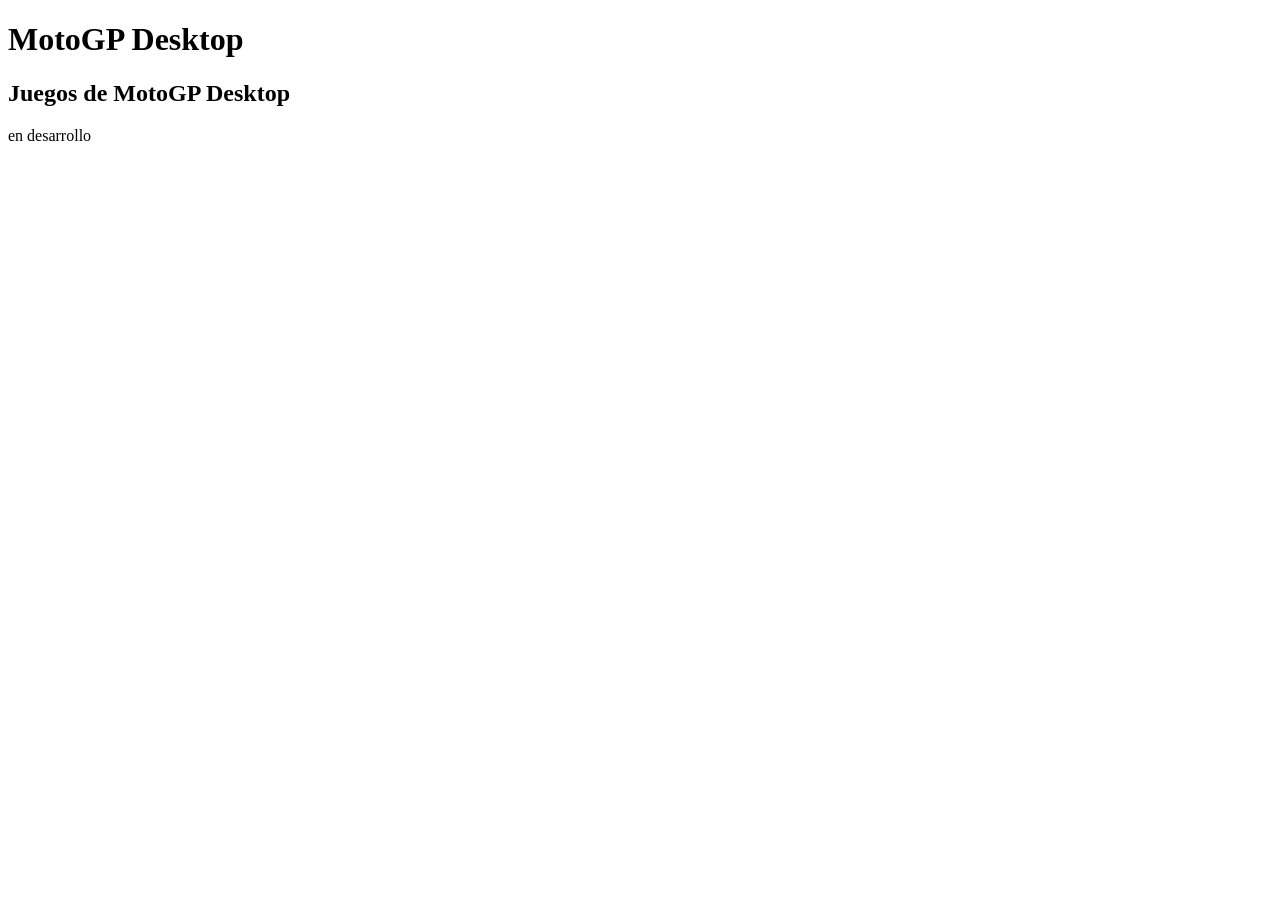
<file: sesion1/juegos.html>
<!DOCTYPE HTML>

<html lang="es">
<head>
	<meta name ="author" content ="Sergio Fernandez-Miranda Longo" />
	<meta name ="description" content ="Juegos de la pagina de MotoGP" />
	<meta name ="keywords" content ="MotoGP, juegos, games" />
	<meta name ="viewport" content ="width=device-width, initial-scale=1.0" />


    <!-- Datos que describen el documento -->
    <meta charset="UTF-8" />
    <title>MotoGP-Juegos</title>
	<link rel="stylesheet" type="text/css" href="estilo/estilo.css" />
</head>

<body>
    <!-- Datos con el contenidos que aparece en el navegador -->
    <h1>MotoGP Desktop</h1>
	<h2>Juegos de MotoGP Desktop</h2>
    <p>en desarrollo </p>
</body>
</html>
</file>
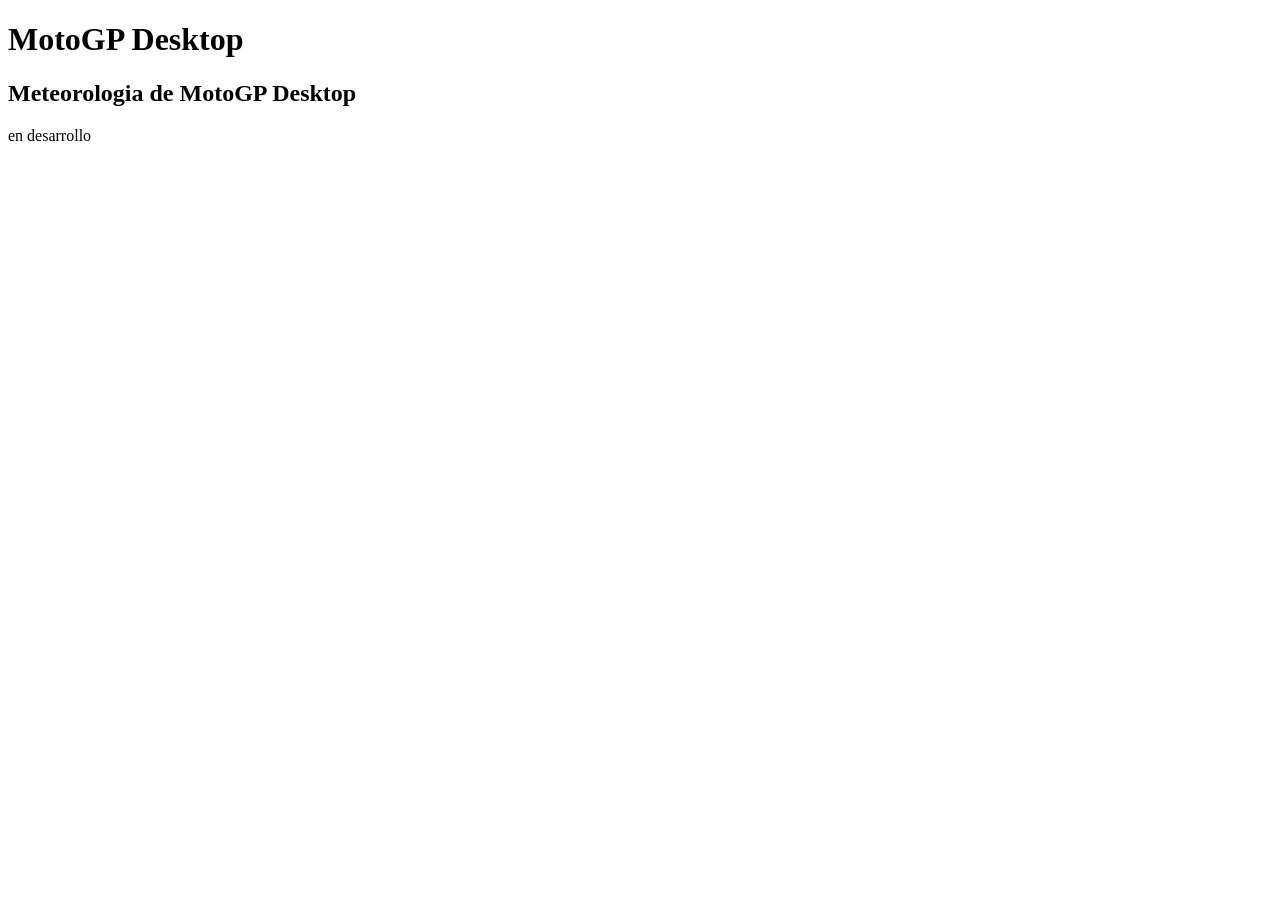
<file: sesion1/meteorologia.html>
<!DOCTYPE HTML>

<html lang="es">
<head>
	<meta name ="author" content ="Sergio Fernandez-Miranda Longo" />
	<meta name ="description" content ="Meteorologia de la pagina de MotoGP" />
	<meta name ="keywords" content ="MotoGP, meteorologia, meteorology" />
	<meta name ="viewport" content ="width=device-width, initial-scale=1.0" />


    <!-- Datos que describen el documento -->
    <meta charset="UTF-8" />
    <title>MotoGP-Meteorologia</title>
	<link rel="stylesheet" type="text/css" href="estilo/estilo.css" />
</head>

<body>
    <!-- Datos con el contenidos que aparece en el navegador -->
    <h1>MotoGP Desktop</h1>
	<h2>Meteorologia de MotoGP Desktop</h2>
    <p>en desarrollo </p>
</body>
</html>
</file>
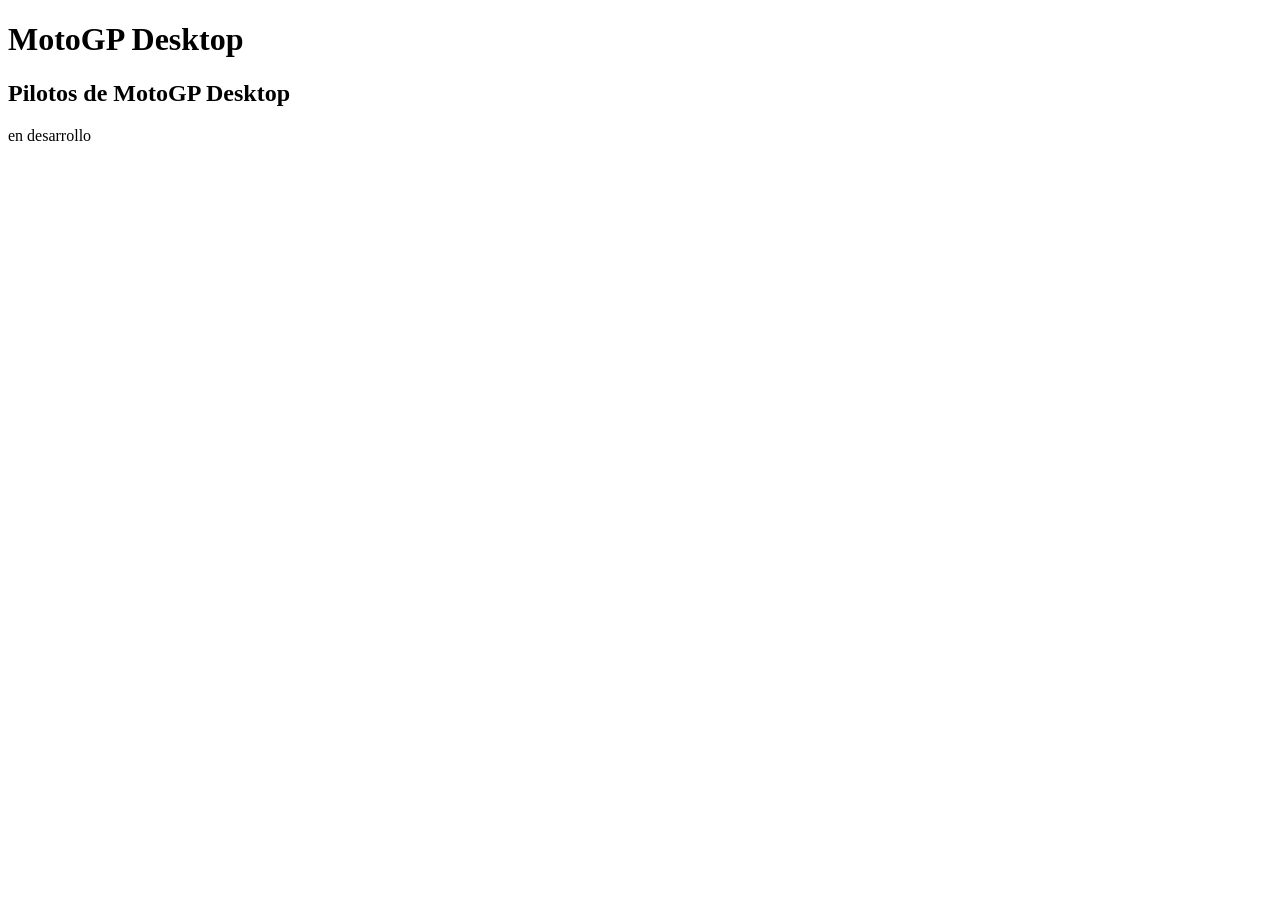
<file: sesion1/piloto.html>
<!DOCTYPE HTML>

<html lang="es">
<head>
	<meta name ="author" content ="Sergio Fernandez-Miranda Longo" />
	<meta name ="description" content ="documento con la información de uno 
	de los pilotos participantes en el mundial MotoGP de 2025" />
	<meta name ="keywords" content ="MotoGP, piloto, pilot, pilotos, pilots" />
	<meta name ="viewport" content ="width=device-width, initial-scale=1.0" />


    <!-- Datos que describen el documento -->
    <meta charset="UTF-8" />
    <title>MotoGP-Piloto</title>
	<link rel="stylesheet" type="text/css" href="estilo/estilo.css" />
</head>

<body>
    <!-- Datos con el contenidos que aparece en el navegador -->
    <h1>MotoGP Desktop</h1>
	<h2>Pilotos de MotoGP Desktop</h2>
    <p>en desarrollo </p>
</body>
</html>
</file>
<file: estilo/estilo.css>
/* datos personales Sergio Fernandez-Miranda Longo UO302282*/
 /* Estilos generales del proyecto MotoGP-Desktop*/

/* Selector: body → especificidad = 0-0-1 */
body {
  background-color: #EBEBEB; 
  color: #53081e; 
  font-family: Verdana, Geneva, sans-serif;
}

/* Selector: header → especificidad = 0-0-1 */
header {
  background-color: #6D0927;
  color: #f2c5e0;
}

/* Selector: h1 a → especificidad = 0-0-2 */
h1 a {
  color: #ffffff;
}

/* Selector: header + nav → especificidad = 0-0-2 */
header + nav {
  font-size: 125%;
}

/* Selector: nav → especificidad = 0-0-1 */
nav {
  color: #53081e; 
}

/* Selector: header nav a → especificidad = 0-0-3 */
header nav a {
  color: #edb3d6;
}

/* Selector: .highlight → especificidad = 0-1-0 */
.highlight {
  color: white;
}
</file>
<file: estilo/layout.css>
/* datos personales Sergio Fernandez-Miranda Longo UO302282*/
/* Layout del proyecto MotoGP-Desktop*/

/* Especificidad: 0-0-1 */
header {
  display: flex;
}

/* Especificidad: 0-0-2  (header + h1) */
header h1 {
  margin-left: 1em;
  margin-right: auto;
}

/* Especificidad: 0-0-2  (header + nav) */
header nav {
  display: flex;
  align-items: center;
  margin-right: 1em;
  gap: 0em;
}

/* Especificidad: 0-0-3  (header + nav + a) */
header nav a{
  flex: 0 0 auto;
  padding: 0.4em 0.6em;
}

/* Especificidad: 0-0-5 - Selector de tipo para el contenedor del mapa dinámico */
body > main > section[data-tipo="contenido-mapa"] > div {
    width: 100%;
    height: 31.25em; /* 500px en unidades relativas */
    border: 0.125em solid #333;
    border-radius: 0.5em;
    margin-top: 1em;
    margin-bottom: 1em;
}

/* ====== Media query MÓVIL: 320px–799px ====== */
@media (min-width: 320px) and (max-width: 799px) {


  /* Especificidad: 0-0-1 */
  header {
    flex-direction: column;
    justify-content: center;
    align-items: center;
    align-self: center;
  }

  /* Especificidad: 0-0-2 (header > nav) */
  header > nav {
    flex-direction: column;
    justify-content: center;
    align-items: stretch;
    gap: 0.5rem;
  }

  /* Especificidad: 0-0-3 (header > nav > a) */
  header > nav > a {
    align-self: stretch;
    display: inline-flex;
    justify-content: center;
    align-items: center;
  }

  /* Especificidad: 0-0-1 + 0-0-1 = 0-0-2 (header + nav) */
  header + nav {
    display: none;
  }

  /* Especificidad: 0-0-1 */
  video {
    width: 100%;
    height: auto;
    max-inline-size: 100%;
  }

  /* Especificidad: 0-0-1 */
  audio {
    width: 100%;
    max-inline-size: 100%;
  }
  /* Especificidad: 0-0-2 (article h2 + img) */
  article h2 + img {
      width: 100%;        /* Ocupa todo el ancho del dispositivo */
      height: auto;       /* Mantiene la proporción original */
      display: block;     /* Evita espacios fantasmas debajo de la imagen */
      object-fit: contain;/* Garantiza que no se recorte en pantallas estrechas */
      max-inline-size: 100%;
  }

  /* Especificidad: 0-0-5 - Se redefinen propiedades width y height para adaptabilidad en móvil */
  body > main > section[data-tipo="contenido-mapa"] > div {
      width: 100%;
      height: 25em; /* Altura ajustada para dispositivos móviles */
      margin-left: 0;
      margin-right: 0;
  }
}
</file>
<file: sesion1/estilo/estilo.css>
/* datos personales Sergio Fernandez-Miranda Longo UO302282*/
 /* Estilos generales del proyecto MotoGP-Desktop*/
</file>
<file: estilo/cards.css>
/* MotoGP-Desktop*/
/* Hoja de estilo para el juego de memoria con cartas */

/* especificidad: 002 */
main article {
    width: 20vw;
    height: 20em;
    position: relative;
    transform: scale(1);
    cursor: pointer;
    transform-style: preserve-3d;
    transition: transform .5s;
    box-shadow: 0.1em 0.1em 0.1em rgba(0,0,0,.3);
}

/* especificidad: 012 */
main article[data-state=flip], main article[data-state='revelada'] {
    transform: rotateY(180deg);
}

/* especificidad: 002 */
/* especificidad: 002 */
article h3,
article img {
    width: 100%;
    height: 100%;
    position: absolute;
    border-radius: 0.5em;
    color: white;
    background: #1C7CCC;
    backface-visibility: hidden;
}

/* especificidad: 002 */
article h3 {
    display: flex;
    flex-direction: column;
    justify-content: center;
    align-items: center;
    margin: 0;
}

/* especificidad: 002 */
article img {
    transform: rotateY(180deg);
}
</file>
<file: estilo/layout-cards.css>
/* layout-cards.css */
/* Disposición en cuadrícula para el juego de memoria MotoGP */


/* Selector: main 
   Especificidad: (0,0,1)
*/
main {
    display: grid;
    grid-template-columns: repeat(4, 1fr); /* 4 columnas, el resto automático */
    gap: 1rem;
    padding: 1rem;
}


/* Selector: main > h2
   Especificidad: (0,0,2)
*/
main > h2 {
    grid-column: 1 / -1;
    text-align: center;
}

/* Selector: main > p
   Especificidad: (0,0,2)
*/
main > p{
    grid-column: 1 / -1;
    text-align: center;
}



/* Especificidad: igual que main (0,0,1) */
@media screen and (max-width: 768px) {
    main {
        /*Warning, redefinicion de grid-template-columns por adaptarlo a moviles */
        grid-template-columns: repeat(2, 1fr); /* 2 columnas */
    }
}
</file>
